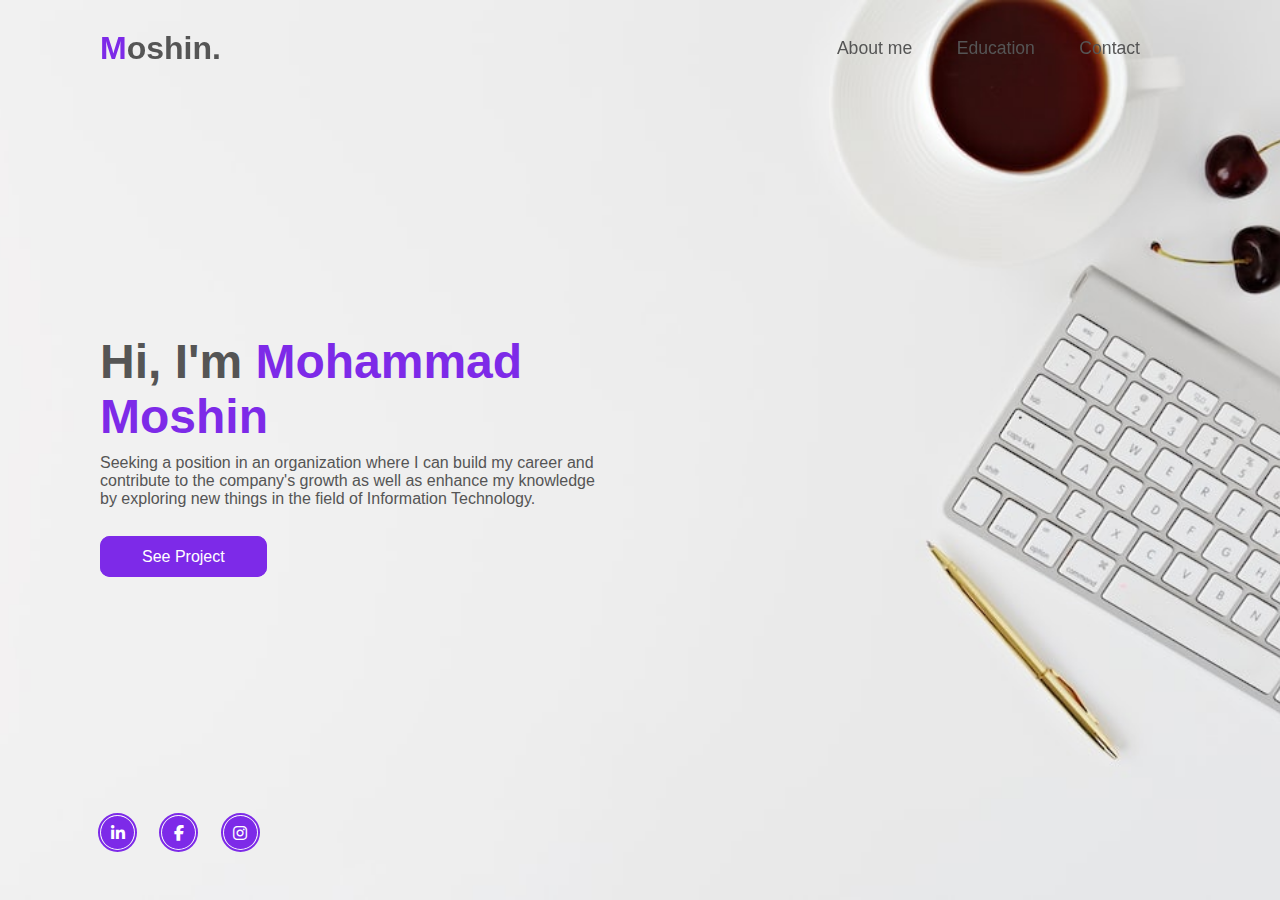
<file: index.html>
<!DOCTYPE html>
<html lang="en">
<head>
    
    <title>index</title>
    <link rel="stylesheet" href="style.css">
    <link rel="stylesheet" href="https://cdnjs.cloudflare.com/ajax/libs/font-awesome/6.4.2/css/all.min.css">
    
</head>
<body>
    <header>
        <h2 class="logo"><span>M</span>oshin. </h2>
        <nav class="navigation">
            <b>
                <a href="About me.html">About me</a>
                <a href="Education.html">Education</a>
                <a href="contact.html">Contact</a>
            </b>
        </nav>
       
    </header>
    <section class="home">
        <div class="content">
            <h2>Hi, I'm <span>Mohammad Moshin</span></h2>
          
            <p>Seeking a position in an organization where I can build
                my career and contribute to the company's growth as
                well as enhance my knowledge by exploring new
                things in the field of Information Technology.
                </p>
                <div class="btn-group">
                    
                    <a href="project.html">See Project</a>

                </div>    
                <div class="social-icons">
                    <a href="https://www.linkedin.com/in/mohammad-moshin-p-36a539245/"><i class="fa-brands fa-linkedin-in"></i></a>
                    <a href="https://www.facebook.com/"><i class="fa-brands fa-facebook-f"></i></a>
                    <a href="https://www.instagram.com/"><i class="fa-brands fa-instagram"></i></a>

                </div>            
        </div>
    </section>

</body>
</html>
</file>
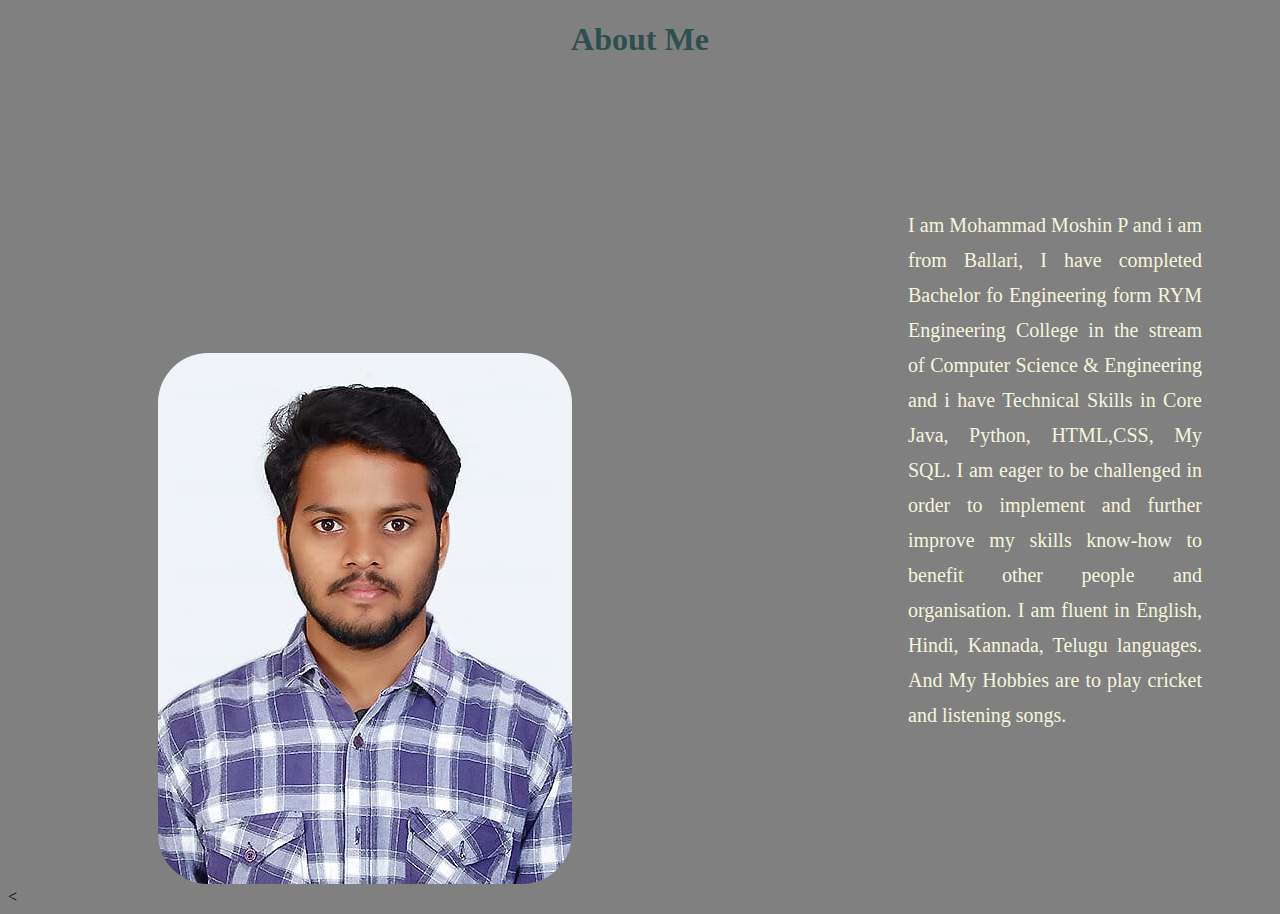
<file: About me.html>
<!DOCTYPE html>
<html lang="en">
<head>
   
    <title>About Me</title>
    
</head>
 <style>
    body{
        overflow: auto;
        background: linear-gradient(grey);
        background-color: grey;
        
    }

    h1{
        text-align: center;
        color: darkslategray;

    }

    .about{
       margin-left: 900px;
       margin-right: 70px;
       margin-top: 150px;
       text-align: justify;
       font-size: 20px;
        line-height: 35px;
        color: beige;
    }
    .profile{
        margin-top: -400px;
        margin-left: 150px;
    }
    
    
 </style>


 
<body>
    <div class="Container con">
        <h1>About Me</h1>
        <p style="text-align: justify;" class="about">
            I am Mohammad Moshin P and i am from Ballari, I have completed Bachelor fo Engineering form RYM Engineering College in the stream of Computer Science & Engineering and i have Technical Skills in Core Java, Python, HTML,CSS, My SQL. I am eager to be challenged in order to implement and further improve my skills know-how to benefit other people and organisation. I am fluent in English, Hindi, Kannada, Telugu languages. And My Hobbies are to play cricket and listening songs. 
        </p>
        

    </div>
    <div class="profile">
        <img src="profile.jpg" alt="" style="border-radius: 50px;">
    </div>

    
    
    <
</body>
</html>
</file>
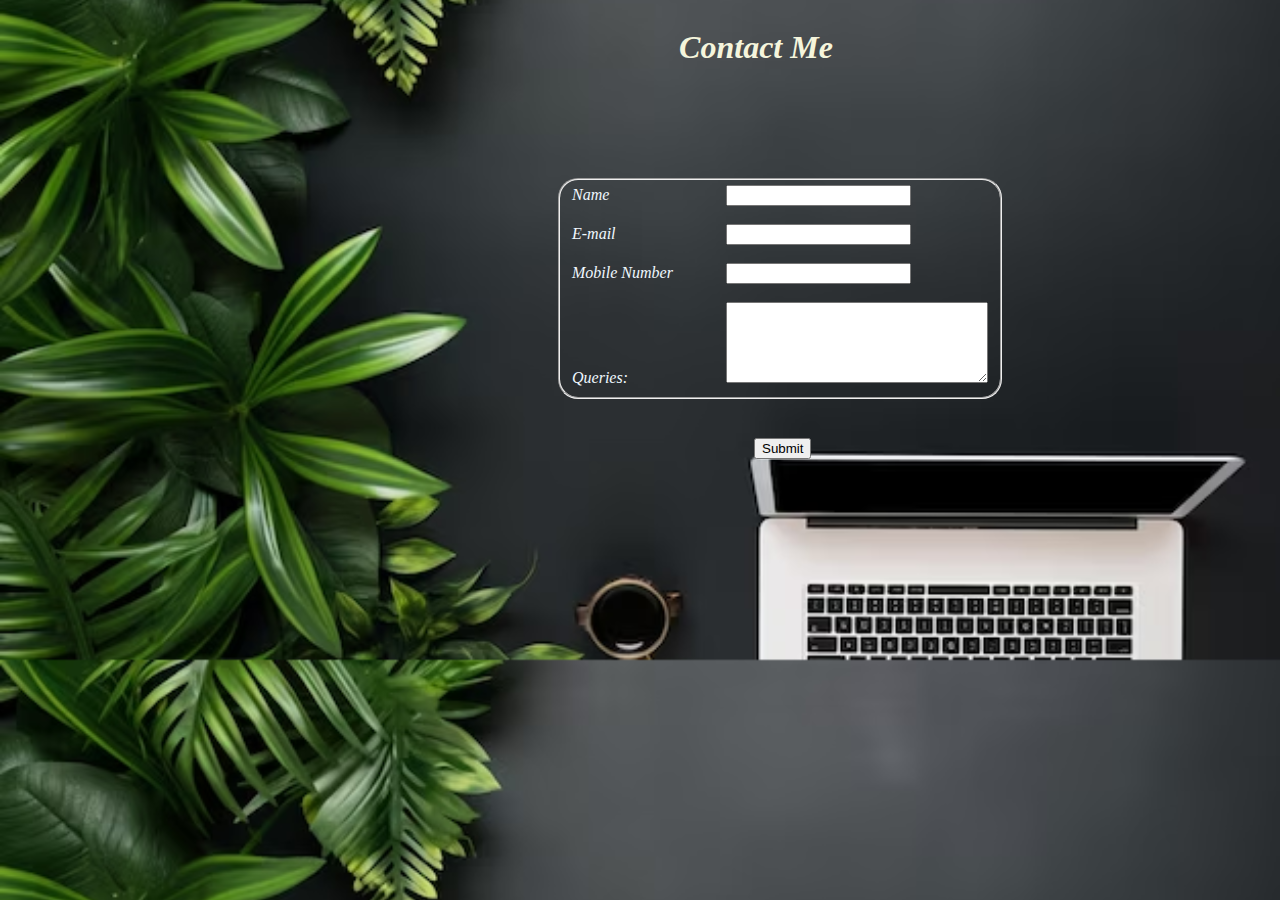
<file: contact.html>
<!DOCTYPE html>
<html lang="en">
<head>
    
    <title>Contact</title>
    <style>

        body{
            background: url(image6.avif);
            display: flex;
            background-size: cover;
            background-position: center;
            display: flex;
            font-style: italic;
        }
        h1{
            text-align: center;
            margin-left: 500px;
            color: beige;
        }
        fieldset{
            background-color: transparent;
            display: inline-block;
            margin-left: 550px;
            border-radius: 20px;
            margin-top: 90px;

        }
        
        fieldset label{
            width: 150px;
            display: inline-block;
            color: aliceblue;
        }

        div{
            margin-top: 430px;
           margin-left: -250px;

        }
    </style>
</head>
<body>
    <form action="">
        <legend><h1>Contact Me</h1></legend>
        <fieldset>
            

            <label for="Name">Name</label>
            <input type="text" id="Name" name="Name">

            <br><br>
            <label for="E-mail">E-mail</label>
            <input type="text" id="E-mail" name="E-mail">

            <br><br>
            <label for="Mobile Number">Mobile Number</label>
            <input type="text" id="Mobile Number" name="Mobile Number">

            <br><br>
            <label for="message">Queries:</label>
            <textarea name="message" id="message" cols="30" rows="5"></textarea>
        </fieldset>
    </form>
    
            <div>
               
                <input type="button" value="Submit">
                
            </div>    
</body>
</html>
</file>
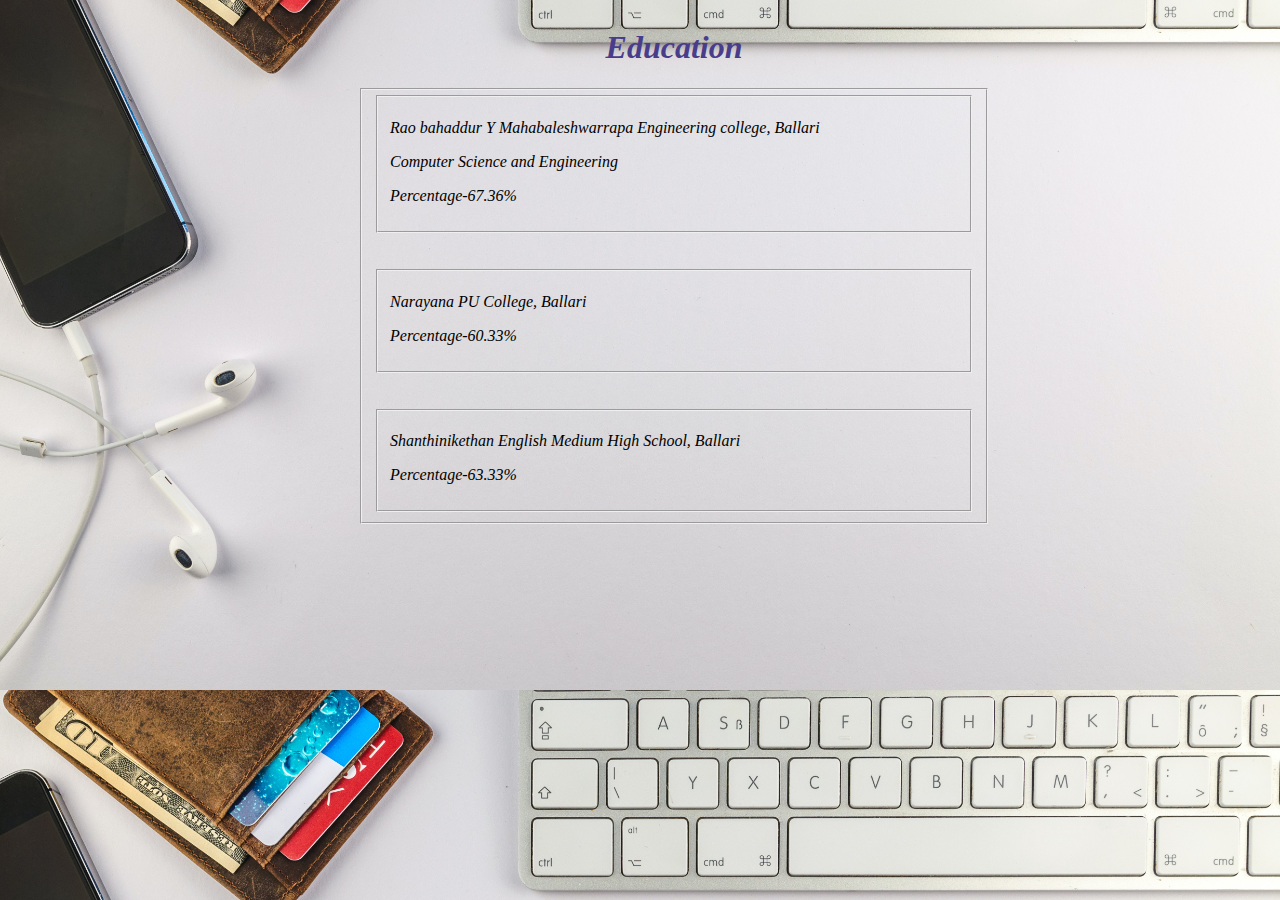
<file: Education.html>
<!DOCTYPE html>
<html lang="en">
<head>
   
    <title>Education</title>
    <style>
        legend{
            text-align: center;
            color: darkslateblue;
        }

        form{
            width: 50%;
            padding-left: 350px;
            color: black;
            border-radius: 50px;
        }
        body{
            background: url(image1.jpg);
            background-position: center;
            background-size: cover;
            position: relative;
            display: flex;
            font-style: italic;
        }
        
        


    </style>



</head>
<body>
    <form action="">
        <legend><h1>Education</h1></legend>
        <fieldset>
           <fieldset>
            <p>Rao bahaddur Y Mahabaleshwarrapa Engineering college, Ballari </p>
            <p>Computer Science and Engineering</p>
            <p>Percentage-67.36%</p>
           </fieldset>

           <br><br>
           <fieldset>
            <p>Narayana PU College, Ballari</p>
            <p>Percentage-60.33%</p>
           </fieldset>
           <br><br>
           <fieldset>
            <p>Shanthinikethan English Medium High School, Ballari</p>
            <p>Percentage-63.33%</p>
           </fieldset>
        </fieldset>

    
</body>
</html>
</file>
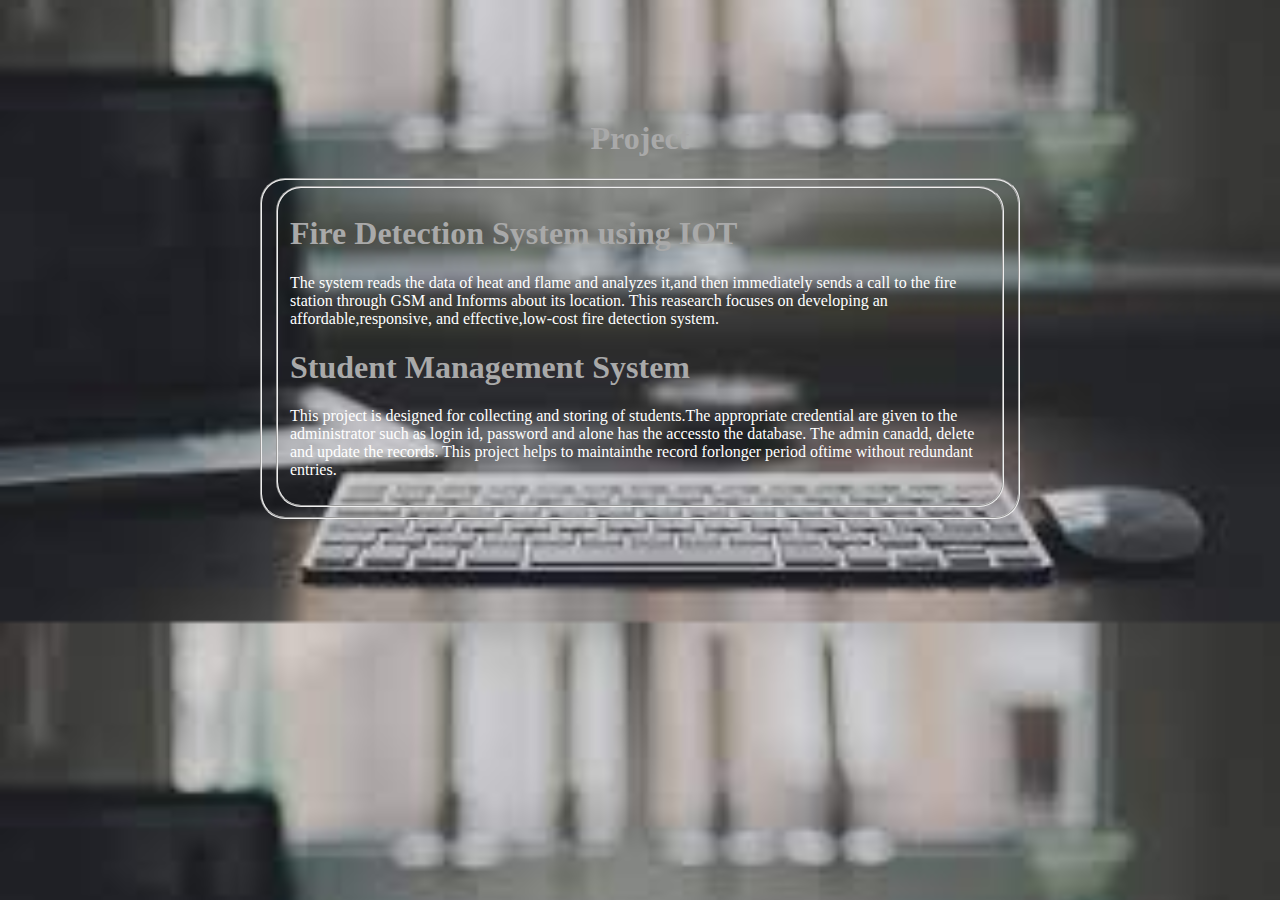
<file: project.html>
<!DOCTYPE html>
<html lang="en">
<head>
    <title>Document</title>

    <style>
        body{
            padding-left: 250px;
            background-position:center;
            padding-right: 250px;
            margin-top: 120px;
            background: url(images5.jpeg);
            background-position: center;
            background-size: cover;
        }

        fieldset{
            border-radius: 25px;
            
        }

        p{
            color: white;
        }

        h1{
            color: darkgray;
        }

        legend{
            text-align: center;
            
        }
        
    </style>
</head>
<body>
    <form action="">
        <legend><h1>Project</h1></legend>
        <fieldset >
            <fieldset>
                
                <h1>Fire Detection System using IOT</h1>
                <p>The system reads the data of heat and flame and analyzes it,and then
                    immediately sends a call to the fire station through GSM and Informs about its location. This reasearch focuses on developing an
                    affordable,responsive, and effective,low-cost fire detection system.
                    </p>

                    <h1>Student Management System</h1>
                    <p>This project is designed for collecting and storing of students.The appropriate credential are given to the administrator such as login id, password and alone has the accessto the database. The admin
                        canadd, delete and update the records. This project helps to maintainthe record forlonger period oftime without redundant entries.</p>
            </fieldset>
            
        </fieldset>
        

    </form>


    
</body>
</html>
</file>
<file: style.css>
*{
    margin: 0;
    padding: 0;
    box-sizing: border-box;
    font-family: 'Poppins',sans-serif;
}

header{
    position: fixed;
    top: 0;
    left: 0;
    width: 100%;
    padding: 30px 100px;
    display: flex;
    justify-content: space-between;
    align-items: center;
    z-index: 100;
}

.logo{
    font-size: 2em;
    color: #555;
    cursor: default;
}


.logo span{
    color: #7d2ae8;
}

.navigation{
    margin-left: -300px;
}

.navigation a {
    font-size: 1.1em;
    color: #555;
    text-decoration: none;
    margin-right: 40px;
    font-weight: 500;
    transition: .3s;

}
.navigation a:hover {
    color: #7d2ae8;
    
}

.btn-talk{

    color: #fff;
    text-decoration: none;
    padding: 8px 35px;
    background: #7d2ae8;
    border-radius: 10px;
    border: 2px solid #7d2ae8;
    font-weight: 500;
    transition: .3s;
}
.btn-talk:hover{
    color:#7d2ae8 ;
    background: transparent;
}

.home{
    position: relative;
    width:100% ;
    height: 100vh;
    background: url(image2.jpeg);
    background-size: cover ;
    background-position: center;
    display: flex;
    align-items: center;
    padding: 30px 100px;

}

.content{
    max-width: 500px;
    color: #555;
}

.content h2{
    font-size: 3em;
}

.content h2 span{
    color: #7d2ae8;
}

.content h4{
    font-size: 2em;
}

.content p{
    padding: 10px 0 40px 0;
}

.btn-group a{
    color: #fff;
    text-decoration: none;
    padding: 10px 40px;
    background: #7d2ae8;
    border-radius: 10px;
    border: 2px solid #7d2ae8;
    font-weight: 500;
    transition: .3s;
}

.btn-group a:hover:nth-child(1){
    color: #7d2ae8;
    background: transparent;
}
.btn-group a:nth-child(2){
    color: #7d2ae8;
    background: transparent;
    margin-left: 30px;
    padding: 10px 30px;
}

.btn-group a:hover:nth-child(2){
    color: #fff;
    background:#7d2ae8 ;
}

.social-icons{
    position: absolute;
    bottom: 50px;
}

.social-icons a{
    display: inline-block;
    width:35px ;
    height: 35px;
    background: #7d2ae8;
    border-radius:50% ;
    margin-right: 22px;
    text-align: center;
    line-height: 35px ;
    border: 1px solid #fff;
    outline: 2px solid #7d2ae8;
    transition: .3s;

}

.social-icons a:hover{
    transform: translateY(-5px);
}

.social-icons a i{
    color:#fff;
}
</file>
